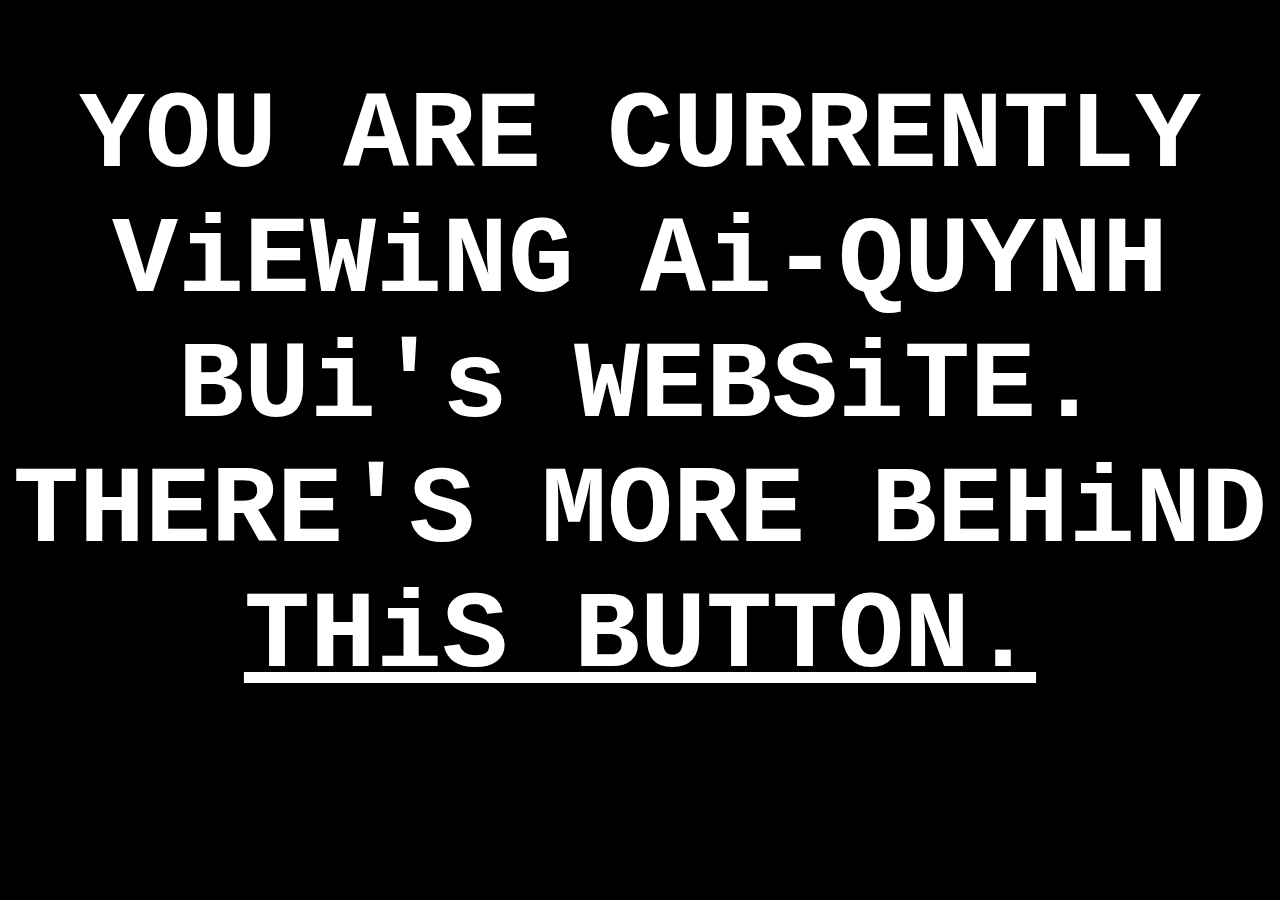
<file: entrance.html>
<!DOCTYPE html>
<html lang="en">
<head>
    <meta charset="UTF-8">
    <meta name="viewport" content="width=device-width, initial-scale=1.0">
    <link rel="stylesheet" href="entrancestyle.css">
    <title>Ai-Quynh Bui--Entrance</title>
</head>
<body>
    <h1>YOU ARE CURRENTLY ViEWiNG Ai-QUYNH BUi's WEBSiTE. THERE'S MORE BEHiND <a id="frontdoor" href="homepage.html">THiS BUTTON.</a></h1>
    </body>
</file>
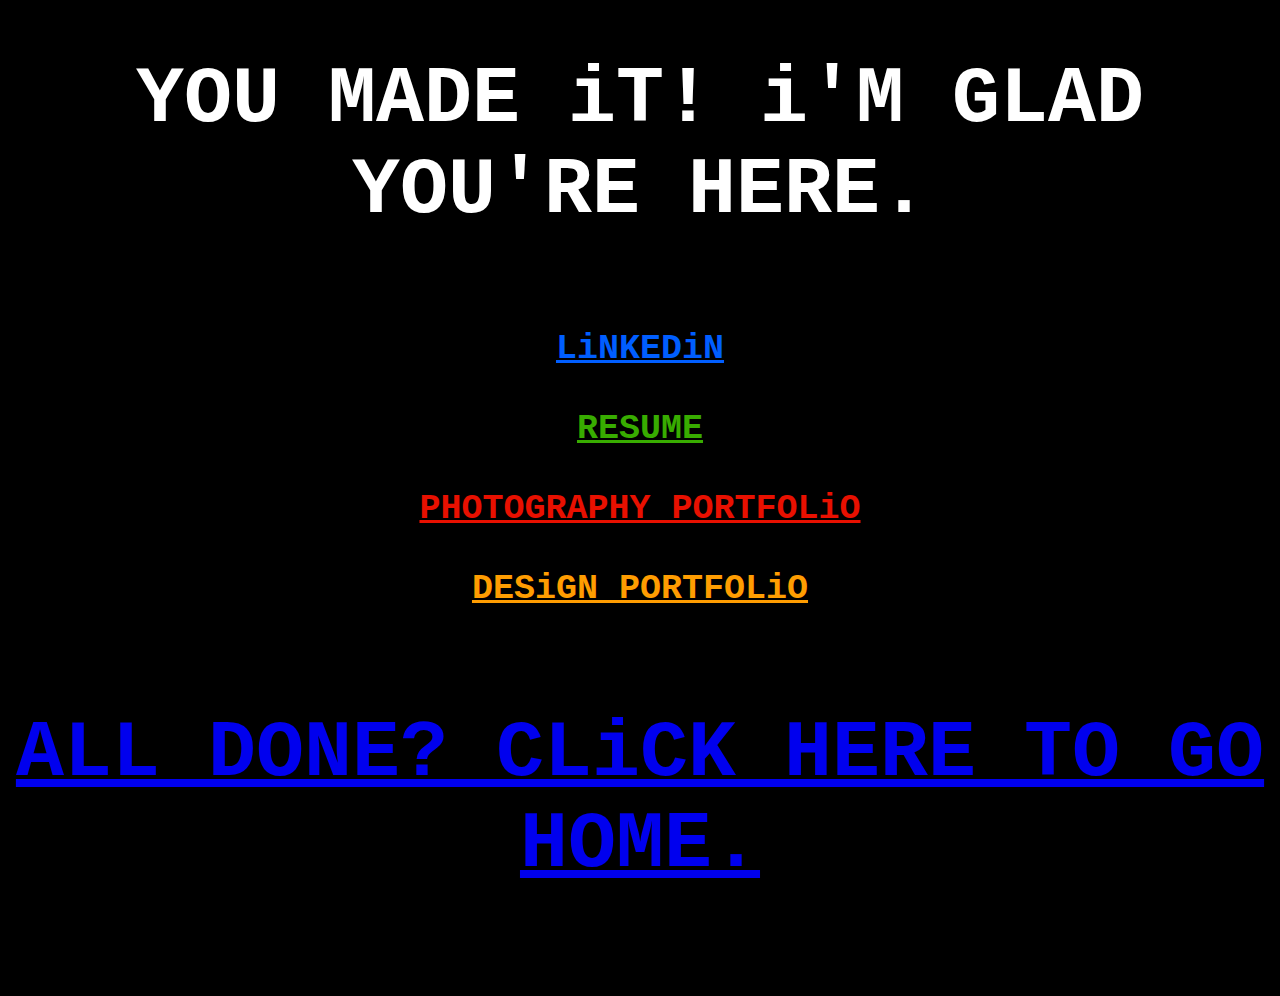
<file: explore.html>
<!DOCTYPE html>
<html lang="en">
<head>
    <meta charset="UTF-8">
    <meta name="viewport" content="width=device-width, initial-scale=1.0">
    <link rel="stylesheet" href="explorestyle.css">
    <title>Ai-Quynh Bui--Explore</title>
</head>

<body>
    <section class="sandwich">
        <h1>YOU MADE iT! i'M GLAD YOU'RE HERE.</h1>
    </section>
    <section id="content" class="links">
        <br><a id="anchor1Link" href="https://www.linkedin.com/in/ai-quynh-bui/" target="_blank">LiNKEDiN</a></br>
        <br><a id="anchor2Link" href="https://docs.google.com/document/d/1w7ZZbEqMazMo1CZuLjHs1xItiIBqgTMWLvqsoTZ1CDY/edit?usp=sharing" target="_blank">RESUME</a><br>
        <br><a id="anchor3Link" href="https://drive.google.com/file/d/1iHjX6IjguBnwyrlxeoBQDiw7_jBnvVYw/view" target="_blank">PHOTOGRAPHY PORTFOLiO</a><br>
        <br><a id="anchor4Link" href="https://drive.google.com/file/d/161A2i5Yw8iOBAuYruRtDXX8cqy4rlEDu/view?usp=drive_link" target="_blank">DESiGN PORTFOLiO</a><br>
    </section>
    <section id="bottombreadlink" class="sandwich">
        <br><h1><a href="homepage.html">ALL DONE? CLiCK HERE TO GO HOME.</a></h1></br>
    </section>
</body>
</file>
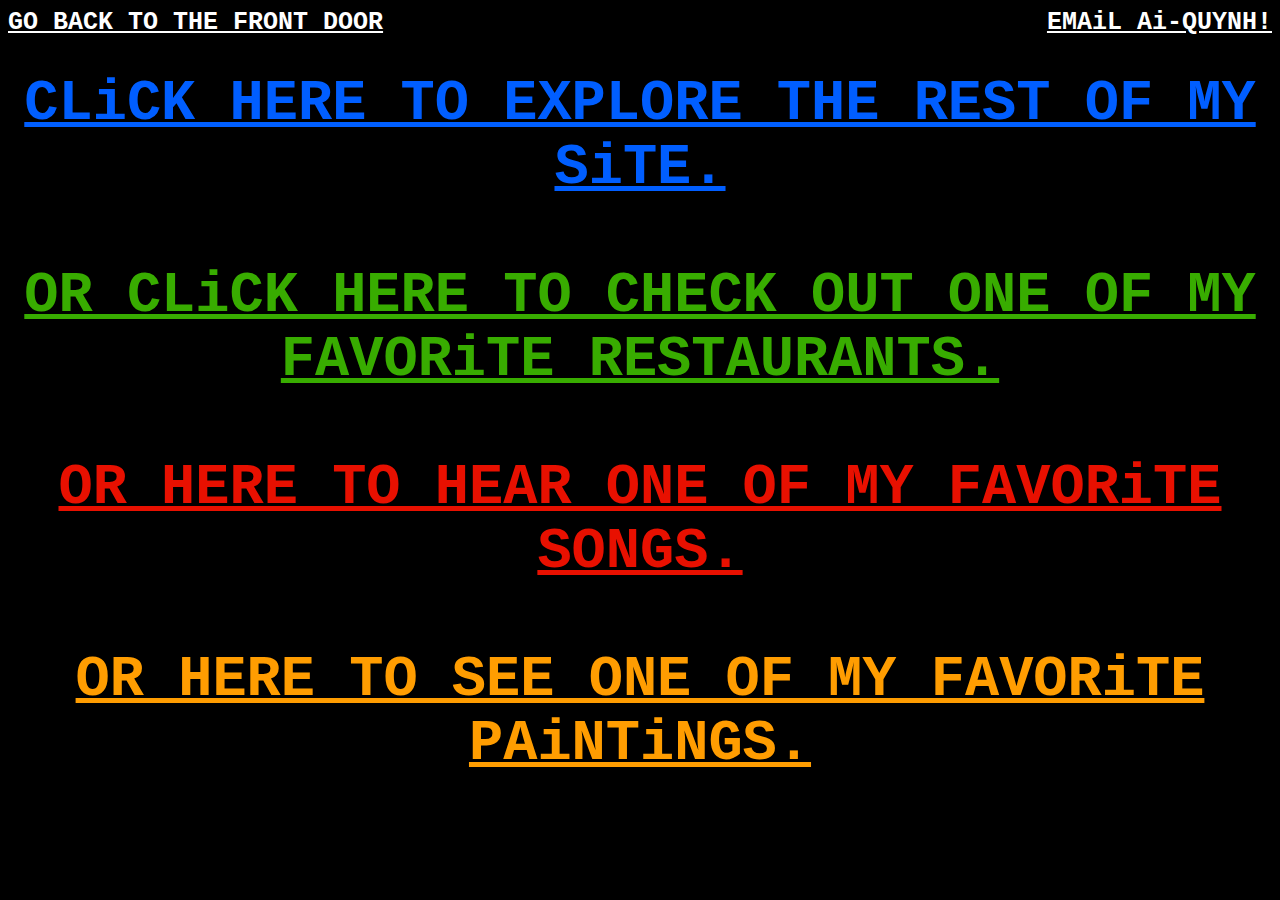
<file: homepage.html>
<!DOCTYPE html>
<html lang="en">
<head>
    <meta charset="UTF-8">
    <meta name="viewport" content="width=device-width, initial-scale=1.0">
    <link rel="stylesheet" href="homestyle.css">
    <title>Ai-Quynh Bui--Home</title>
</head>
<body>
    <section class="beginning">
        <a id="startingpoint" href="entrance.html"><strong>GO BACK TO THE FRONT DOOR</strong></a>
        <a id="contact" href="mailto:a.qvbui@gmail.com"><strong>EMAiL Ai-QUYNH!</strong></a>
    </section>
    <section class="maincontent">
        <br><a id="enter" href="explore.html"><strong>CLiCK HERE TO EXPLORE THE REST OF MY SiTE.</strong></a></br>
        <br><a id="joke1Link" href="https://thegreenhouserestaurant.com" target="_blank"><strong>OR CLiCK HERE TO CHECK OUT ONE OF MY FAVORiTE RESTAURANTS.</strong></a></br>
        <br><a id="joke2Link" href="https://open.spotify.com/track/1pKYYY0dkg23sQQXi0Q5zN?si=b5725af1b1f14db0" target="_blank"><strong>OR HERE TO HEAR ONE OF MY FAVORiTE SONGS.</strong></a></br>
        <br><a id="joke3Link" href="https://g.co/kgs/N1he8m" target="_blank"><strong>OR HERE TO SEE ONE OF MY FAVORiTE PAiNTiNGS.</strong></a></br>
    </section>
</body>
</file>
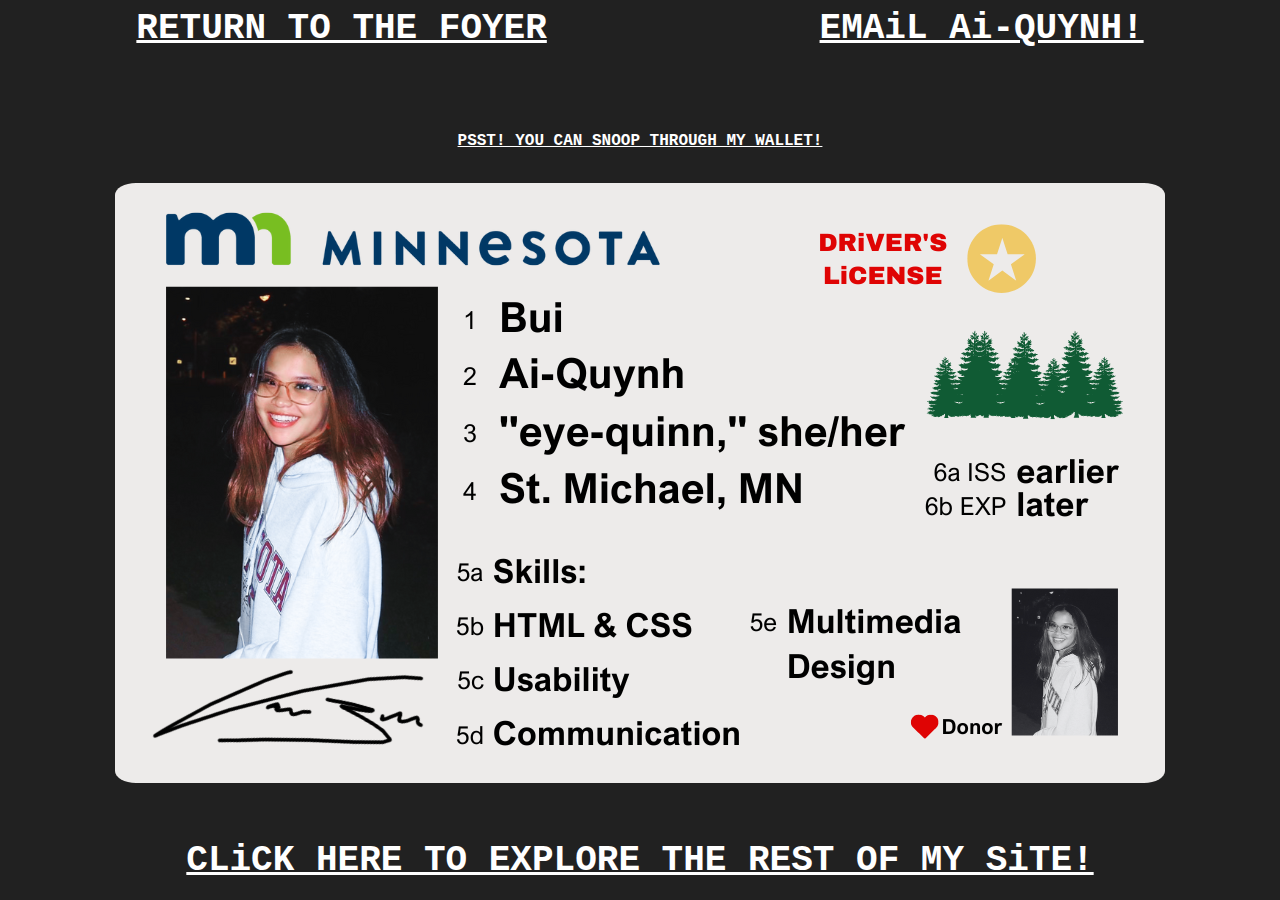
<file: otherpages/about.html>
<!DOCTYPE html>
<html lang="en">
<head>
    <meta charset="UTF-8">
    <meta name="viewport" content="width=device-width, initial-scale=1.0">
    <link rel="stylesheet" href="about.css">
    <title>Ai-Quynh Bui - About</title>
    <link rel="icon" href="../websitefiles/favicon.png">
</head>
<body>
    <body>
        <div class="nav" id="collapsibleNavbar">
            <a class="beginning" id="startingpoint" href="foyer.html">RETURN TO THE FOYER</a>
            <a class="beginning" id="contact" href="mailto:a.qvbui@gmail.com">EMAiL Ai-QUYNH!</a>
        </div>
        <div class="collapsible-menu">
            <input type="checkbox" id="menu">
            <label id="menubutton" for="menu">Menu</label>
            <div class="menu-content">
                <ul>
                    <li><a class="beginning" id="startingpoint" href="foyer.html"><strong>RETURN TO THE FOYER</strong></a></li>
                    <li><a class="beginning" id="about" href="about.html"><strong>ABOUT Ai-QUYNH!</strong></a></li>
                    <li><a class="beginning" id="email" href="mailto:a.qvbui@gmail.com"><strong>EMAiL Ai-QUYNH!</strong></a></li>
                </ul>
            </div>
        </div>
        <p class="beginning" id="toggle" onclick="randomize()"><u>PSST! YOU CAN SNOOP THROUGH MY WALLET!</u></p>
    </body>
    <div class="id">
        <img id="object" alt="A faux driver's license listing Ai-Quynh Bui's name and her skills, including HTML and CSS, usability, communication, and multimedia design." src="../websitefiles/license.png">
        <iframe id="spot" src="https://open.spotify.com/embed/track/3vjs2MDHoF9xhylNg6Y9un?utm_source=generator" 
        width="100%" height="352" frameBorder="0" allowfullscreen="" allow="autoplay; clipboard-write; encrypted-media; fullscreen; 
        picture-in-picture" style="display: none;" loading="lazy"></iframe>
        </div>
    <div>
        <a id="enter" href="explore.html">CLiCK HERE TO EXPLORE THE REST OF MY SiTE!</a>
</div>
</body>
<script>
    var count = 0
    function randomize() {
        let embed = document.getElementById("object");
        let spot = document.getElementById("spot")
        switch (count) {
            case 0: 
                embed.setAttribute("src", "../websitefiles/credit.png");
                count += 1;
                break;
            case 1:
                embed.setAttribute("src", "../websitefiles/punch.png");
                count += 1;
                break;
            case 2:
                embed.setAttribute("src", "../websitefiles/business.jpeg");
                embed.setAttribute('style', 'width:1050px; height: 600px;');
                count += 1;
                break;
            case 3:
                embed.setAttribute("src", "../websitefiles/snippet.png");
                embed.setAttribute("onclick", "window.open('https://olig.dev')")
                spot.setAttribute("style", style="border-radius:12px; height:20vh; width:50vw;");
                embed.setAttribute('style', 'width:200; height: 227;')
                count += 1;
                break;
            case 4:
                embed.removeAttribute("onclick")
                embed.setAttribute("src", "../websitefiles/license.png");
                spot.setAttribute("style", style="display: none")
                embed.setAttribute('style', 'width:1050px; height: 600px;');
                count = 0;
                break;
        }
        
    }
</script>
</file>
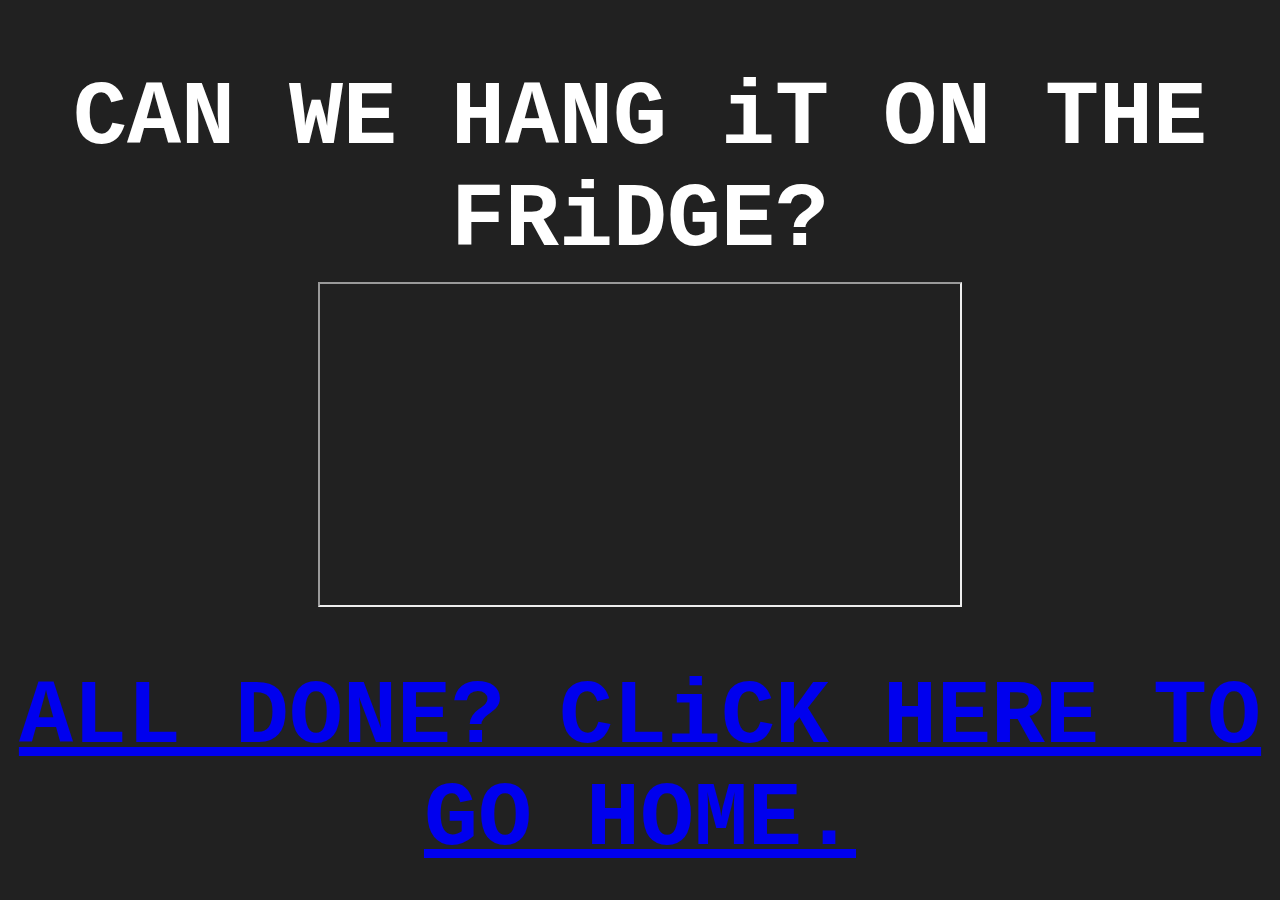
<file: otherpages/design.html>
<!DOCTYPE html>
<html lang="en">
<head>
    <meta charset="UTF-8">
    <meta name="viewport" content="width=device-width, initial-scale=1.0">
    <link rel="stylesheet" href="spotify.css">
    <title>Ai-Quynh Bui--Explore</title>
</head>
<header class="sandwich3">
    <h1>CAN WE HANG iT ON THE FRiDGE?</h1>
</header>
<body>
    <iframe src="https://drive.google.com/file/d/161A2i5Yw8iOBAuYruRtDXX8cqy4rlEDu/preview" width="640" height="640" allow="autoplay"></iframe>
</body>
<footer class="sandwich3">
    <h1><a id="bottombreadlink3" href="homepage.html">ALL DONE? CLiCK HERE TO GO HOME.</a></h1>
</section>
</file>
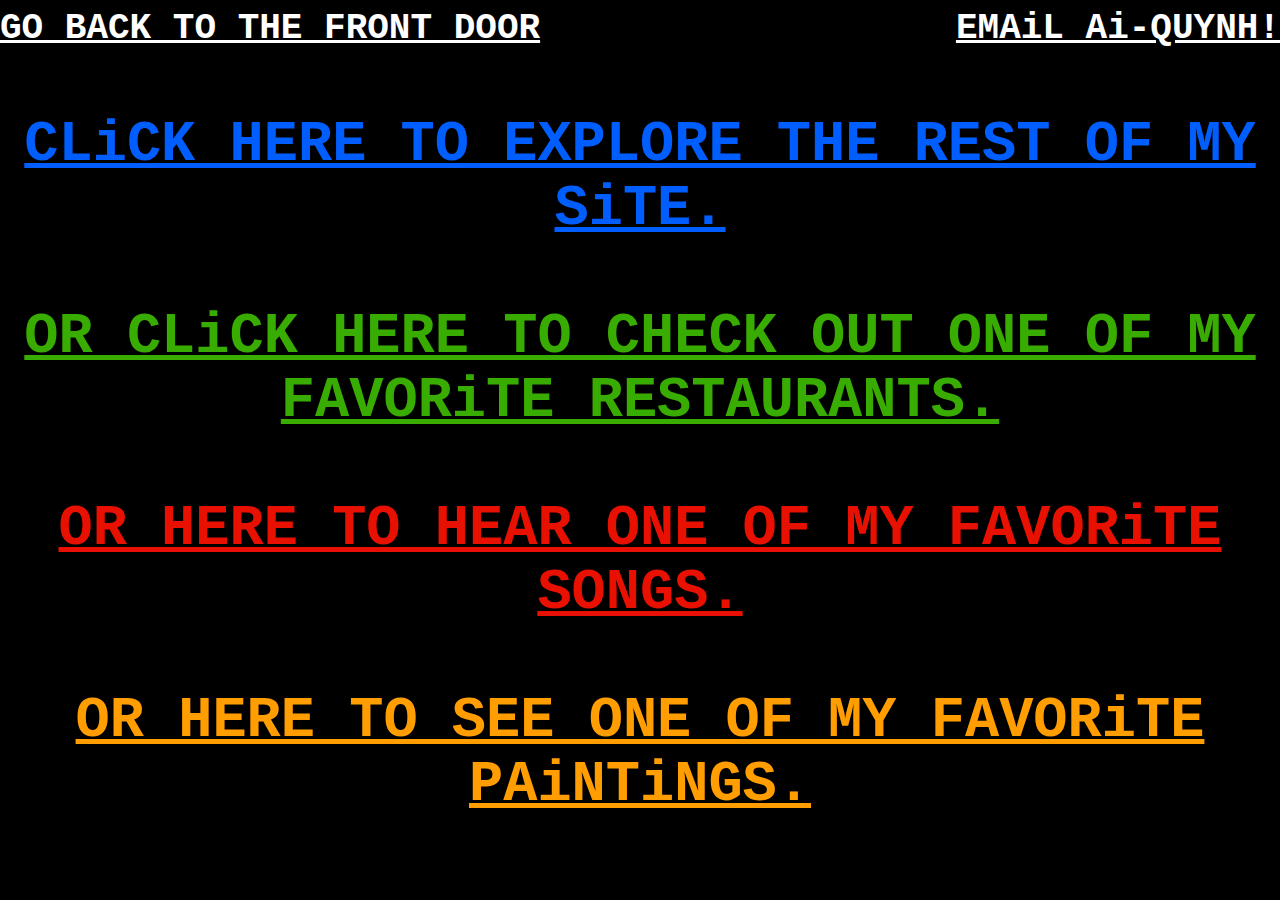
<file: otherpages/homepage.html>
<!DOCTYPE html>
<html lang="en">
<head>
    <meta charset="UTF-8">
    <meta name="viewport" content="width=device-width, initial-scale=1.0">
    <link rel="stylesheet" href="homestyle.css">
    <title>Ai-Quynh Bui--Home</title>
</head>

<body>
    <div class="beginning">
        <a id="startingpoint" href="../index.html"><strong>GO BACK TO THE FRONT DOOR</strong></a>
        <a id="contact" href="mailto:a.qvbui@gmail.com"><strong>EMAiL Ai-QUYNH!</strong></a>
    </div>
    <section class="maincontent">
        <br><a id="enter" href="explore.html"><strong>CLiCK HERE TO EXPLORE THE REST OF MY SiTE.</strong></a></br>
        <br><a id="joke1Link" href="https://thegreenhouserestaurant.com" target="_blank"><strong>OR CLiCK HERE TO CHECK OUT ONE OF MY FAVORiTE RESTAURANTS.</strong></a></br>
        <br><a id="joke2Link" href="spotify.html"><strong>OR HERE TO HEAR ONE OF MY FAVORiTE SONGS.</strong></a></br>
        <br><a id="joke3Link" href="nighthawks.html"><strong>OR HERE TO SEE ONE OF MY FAVORiTE PAiNTiNGS.</strong></a></br>
    </section>
</body>
</file>
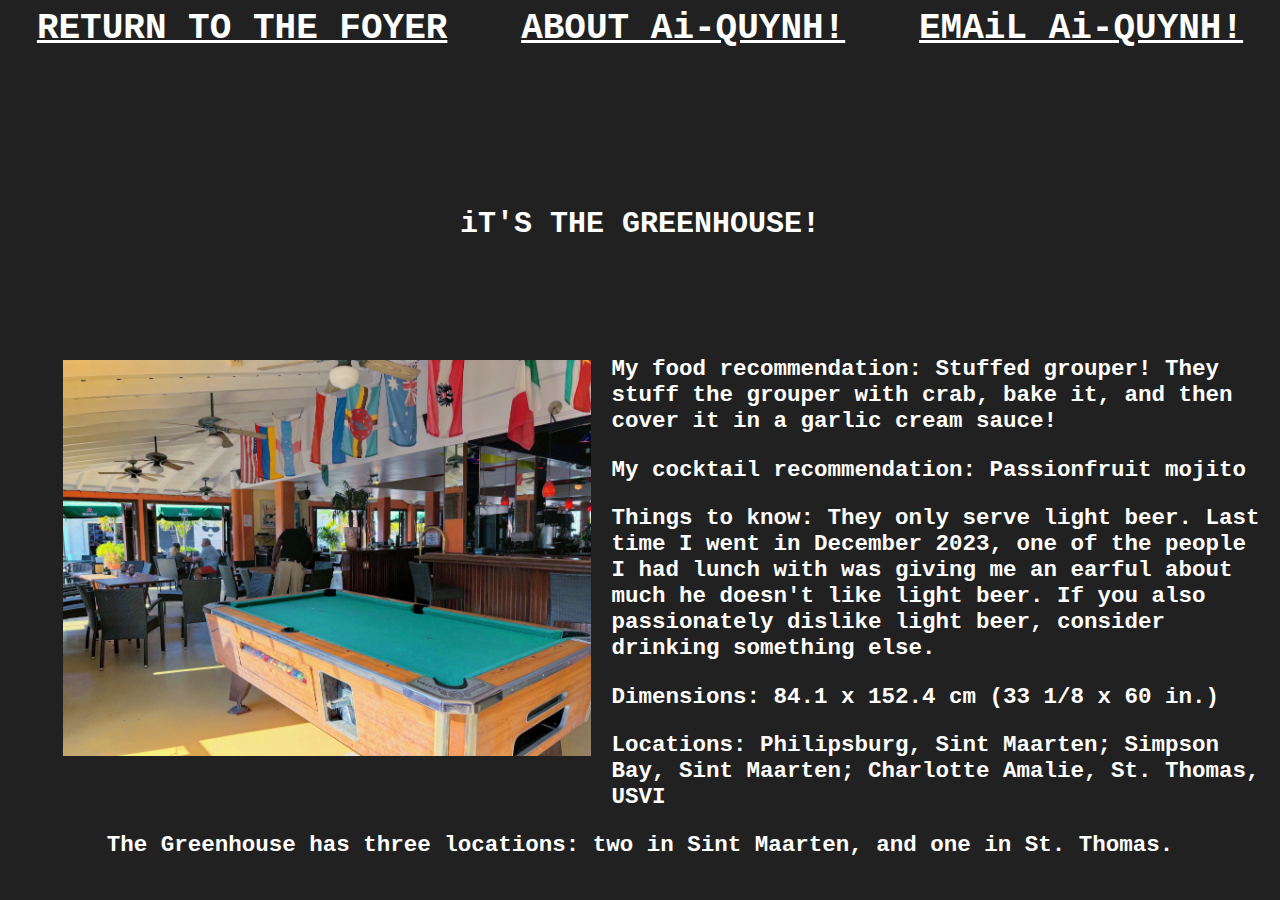
<file: otherpages/restaurant.html>
<!DOCTYPE html>
<html lang="en">
<head>
    <meta charset="UTF-8">
    <meta name="viewport" content="width=device-width, initial-scale=1.0">
    <link rel="stylesheet" href="nighthawks.css">
    <title>Ai-Quynh Bui - Art</title>
    <link rel="icon" href="../websitefiles/favicon.png">
</head>
<body>
    <div class="nav" id="collapsibleNavbar">
        <a class="beginning" id="startingpoint" href="foyer.html"><strong>RETURN TO THE FOYER</strong></a>
        <a class="beginning" id="about" href="about.html"><strong>ABOUT Ai-QUYNH!</strong></a>
        <a class="beginning" id="contact" href="mailto:a.qvbui@gmail.com"><strong>EMAiL Ai-QUYNH!</strong></a>
    </div>
    <div class="collapsible-menu">
        <input type="checkbox" id="menu">
        <label id="menubutton" for="menu">Menu</label>
        <div class="menu-content">
            <ul>
                <li><a class="beginning" id="startingpoint" href="foyer.html"><strong>RETURN TO THE FOYER</strong></a></li>
                <li><a class="beginning" id="about" href="about.html"><strong>ABOUT Ai-QUYNH!</strong></a></li>
                <li><a class="beginning" id="email" href="mailto:a.qvbui@gmail.com"><strong>EMAiL Ai-QUYNH!</strong></a></li>
            </ul>
        </div>
    </div>
    <br><h1>iT'S THE GREENHOUSE!</h1></br>
    <div class="content">
    <img alt="A billiards table in an open-door restaurant during afternoon." src="../websitefiles/greenhouse_billiards.jpeg">
    <section class="specs">
        <p>My food recommendation: Stuffed grouper! They stuff the grouper with crab, bake it, and then cover it in a garlic cream sauce!</p>
        <p>My cocktail recommendation: Passionfruit mojito</p>
        <p>Things to know: They only serve light beer. Last time I went in December 2023, one of the people I had lunch with was giving me an earful about much he doesn't like light beer. If you also passionately dislike light beer, consider drinking something else.</p>
        <p>Dimensions: 84.1 x 152.4 cm (33 1/8 x 60 in.)</p>
        <p>Locations: Philipsburg, Sint Maarten; Simpson Bay, Sint Maarten; Charlotte Amalie, St. Thomas, USVI</p>
    </section>
</div>
    <p>The Greenhouse has three locations: two in Sint Maarten, and one in St. Thomas. </p>
</body>
</file>
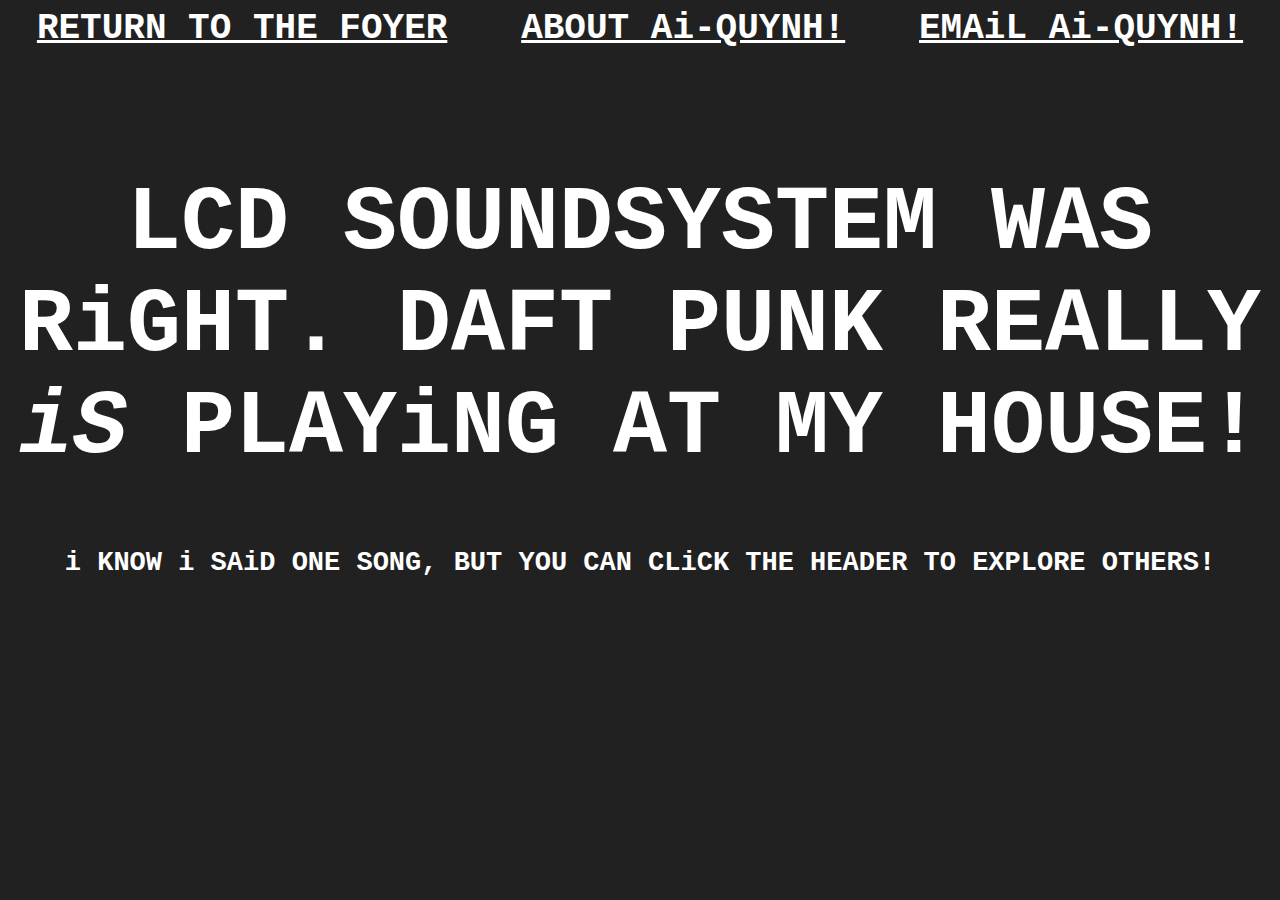
<file: otherpages/spotify.html>
<!DOCTYPE html>
<html lang="en">
<head>
    <meta charset="UTF-8">
    <meta name="viewport" content="width=device-width, initial-scale=1.0">
    <link rel="stylesheet" href="spotify.css">
    <title>Ai-Quynh Bui - Music</title>
    <link rel="icon" href="../websitefiles/favicon.png">
</head>

<body>
    <div class="nav" id="collapsibleNavbar"">
        <a class="beginning" id="startingpoint" href="foyer.html"><strong>RETURN TO THE FOYER</strong></a>
        <a class="beginning" id="about" href="about.html"><strong>ABOUT Ai-QUYNH!</strong></a>
        <a class="beginning" id="contact" href="mailto:a.qvbui@gmail.com"><strong>EMAiL Ai-QUYNH!</strong></a>
    </div>
    <div class="collapsible-menu">
        <input type="checkbox" id="menu">
        <label id="menubutton" for="menu">Menu</label>
        <div class="menu-content">
            <ul>
                <li><a class="beginning" id="startingpoint" href="foyer.html"><strong>RETURN TO THE FOYER</strong></a></li>
                <li><a class="beginning" id="about" href="about.html"><strong>ABOUT Ai-QUYNH!</strong></a></li>
                <li><a class="beginning" id="email" href="mailto:a.qvbui@gmail.com"><strong>EMAiL Ai-QUYNH!</strong></a></li>
            </ul>
        </div>
    </div>
    <header class="sandwich2">
        <h1 id="songheader" onclick="randomize()">LCD SOUNDSYSTEM WAS RiGHT. DAFT PUNK REALLY <i>iS</i> PLAYiNG AT MY HOUSE!</h1>
    </header>
    <div class="content">
        <p>i KNOW i SAiD ONE SONG, BUT YOU CAN CLiCK THE HEADER TO EXPLORE OTHERS!</p>
    <iframe id="embeded" style="border-radius:12px" src="https://open.spotify.com/embed/track/1pKYYY0dkg23sQQXi0Q5zN?utm_source=generator" width="100%" height="352" frameBorder="0" allowfullscreen="" allow="autoplay; clipboard-write; encrypted-media; fullscreen; picture-in-picture" loading="lazy"></iframe>
    </div>
</body>
<script>
    var count = 1
    function randomize() {
        let embed = document.getElementById("embeded");
        let headerEle = document.getElementById("songheader")
        switch (count) {
            case 0: 
                embed.setAttribute("src", "https://open.spotify.com/embed/track/1pKYYY0dkg23sQQXi0Q5zN?utm_source=generator");
                headerEle.innerHTML = "LCD SOUNDSYSTEM WAS RiGHT. DAFT PUNK REALLY <i>iS</i> PLAYiNG AT MY HOUSE!";
                count += 1;
                break;
            case 1:
                embed.setAttribute("src", "https://open.spotify.com/embed/track/4bO4aurVGkuU5FX2984ouZ?utm_source=generator");
                headerEle.innerHTML = ("HOW MUCH iS iT TO LYFT MY NEW iKEA COUCH BACK HOME?");
                count += 1;
                break;
            case 2:
                embed.setAttribute("src", "https://open.spotify.com/embed/track/5xWSuhvOJUaO3zrXYxsSAS?utm_source=generator");
                headerEle.innerHTML = ("i'M PLAYiNG THiS AT FULL VOLUME WiTH MY WiNDOWS DOWN AT THE RED LiGHT.");
                count += 1;
                break;
            case 3:
                embed.setAttribute("src", "https://open.spotify.com/embed/track/5pFSbiW5XewiQONONBQbqF?utm_source=generator");
                headerEle.innerHTML = "iSN'T THiS THE STROKES ALBUM EVERYBODY HATES?";
                count += 1;
                break;
            case 4:
                embed.setAttribute("src", "https://open.spotify.com/embed/track/5GKVcvTgnFYtfh25qKQtRg?utm_source=generator");
                headerEle.innerHTML = ("NEVER MiND. iT'S THiS ONE.");
                count += 1;
                break;
            case 5:
                embed.setAttribute("src", src="https://open.spotify.com/embed/track/7xzMrUmlooPa1Fmp88hlYc?utm_source=generator");
                headerEle.innerHTML = ("ANYWAY, AVE CESÁRiA.");
                count = 0;
                break;
        }
        
    }
</script>
</file>
<file: entrancestyle.css>
body {
    font-family: 'Courier New', Courier, monospace;
    color: #FFFFFF;
    font-size: 55px;
    background-color: #000000;
    text-align: center;
}

#frontdoor:link {
    color: #FFFFFF;
}
#frontdoor:visited {
    color: #FFFFFF;
}
#frontdoor:hover {
    color: #000000;
    background-color:#FFFFFF;
}
#frontdoor:active {
    color: #FFFFFF;
}
</file>
<file: explorestyle.css>
body {
    font-family: 'Courier New', Courier, monospace;
    color: #FFFFFF;
    font-size: 40px;
    background-color: #000000;
    text-align: center;
    font-weight: bold;
}
.sandwich {
    color: #FFFFFF;
    font-size: 40px;
    text-align: center;
    #bottombreadlink:link {
        color:#FFFFFF;
    }
    #bottombreadlink:visited {
        color:#FFFFFF
    }
    #bottombreadlink:hover {
        color: #000000;
        background-color:#FFFFFF;
    }
    #bottombreadlink:active {
        color:#FFFFFF;
    }
}


.links {
    font-size: 35px;
    > #anchor1Link:link {
        color: #005EFF;
        text-align: center;
    }
    > #anchor1Link:visited {
        color: #005EFF;
    }
    > #anchor1Link:hover {
        background-color:#FFFFFF;
    }
    > #anchor1Link:active {
        color: #005EFF;
    }
    > #anchor2Link:link {
        color: #38AC00;
        text-align: center;
    }
    > #anchor2Link:visited {
        color: #38AC00;
    }
    > #anchor2Link:hover {
        background-color:#FFFFFF;
    }
    > #anchor2Link:active {
        color: #38AC00;
    }
    > #anchor3Link:link {
        color: #E81000;
        text-align: center;
    }
    > #anchor3Link:visited {
        color: #E81000;
    }
    > #anchor3Link:hover {
        background-color:#FFFFFF;
    }
    > #anchor3Link:active {
        color: #E81000;
    }
    > #anchor4Link:link {
        color: #FF9D01;
        text-align: center;
    }
    > #anchor4Link:visited {
        color: #FF9D01;
    }
    > #anchor4Link:hover {
        background-color:#FFFFFF;
    }
    > #anchor4Link:active {
        color: #FF9D01;
    }
}
</file>
<file: homestyle.css>
body {
    font-family: 'Courier New', Courier, monospace;
    color: #FFFFFF;
    background-color: #000000;
}
#startingpoint {
    font-size: 25px;
    float: left;
}
#contact {
    font-size: 25px;
    float: right;
}

.beginning {
    #contact {
        color:#FFFFFF

    }
    #contact:hover {
        color:#000000;
        background-color:#FFFFFF;
    }
    #startingpoint {
        color:#FFFFFF
    }
    #startingpoint:hover {
        color:#000000;
        background-color:#FFFFFF;
    }
}
.maincontent {
    font-size: 57px;
    text-align: center;
    > #enter:link {
        color: #005EFF;
    }
    > #enter:visited {
        color: #005EFF;
    }
    > #enter:hover {
        background-color:#FFFFFF;
    }
    > #enter:active {
        color: #005EFF;
    }
    > #joke1Link:link {
        color: #38AC00;
        text-align: center;
    }
    > #joke1Link:visited {
        color: #38AC00;
    }
    > #joke1Link:hover {
        background-color:#FFFFFF;
    }
    > #joke1Link:active {
        color: #38AC00;
    }
    > #joke2Link:link {
        color: #E81000;
    }
    > #joke2Link:visited {
        color: #E81000;
    }
    > #joke2Link:hover {
        background-color:#FFFFFF;
    }
    > #joke2Link:active {
        color: #E81000;
    }
    > #joke3Link:link {
        color: #ff9d01;
    }
    > #joke3Link:visited {
        color: #ff9d01;
    }
    > #joke3Link:hover {
        background-color:#FFFFFF;
    }
    > #joke3Link:active {
        color: #ff9d01;
    }
}
</file>
<file: otherpages/about.css>
body {
    font-family: 'Courier New', Courier, monospace;
    color: #FFFFFF;
    background-color: #212121;
    display: flex;
    flex-direction: column;
    justify-content: space-between;
    align-items: center;
    text-align: center;
    font-weight: bold;
    height: 97vh;
}
.nav {
    display: flex;
    justify-content: space-between;
    height: max-content;
    width: 100vw;
    font-size: 4vh;
    margin-bottom: 2vh;
    #contact {
        color:#FFFFFF;
        height: max-content;
    }
    #contact:hover {
        color:#212121;
        background-color:#FFFFFF;
    }
    #startingpoint {
        color:#FFFFFF;
        height: max-content;
    }
    #startingpoint:hover {
        color:#212121;
        background-color:#FFFFFF;
    }
}
#toggle {
    color:#FFFFFF;
    height: max-content;
    margin: 0;
    cursor: pointer;
    user-select: none;
}
#toggle:hover {
    color:#212121;
    background-color:#FFFFFF;
    cursor: pointer;
    user-select: none;
}


.id{
    display: flex;
    flex-direction: column;
    justify-content: center;
    align-items: center;
}
#enter {
    color:#FFFFFF;
    text-align: center;
    font-size: 4vh;
}
#enter:hover {
    color:#212121;
    background-color:#FFFFFF;
    text-align: center;
    font-size: 4vh;
}
img {
    border-radius: 2%;
    margin-bottom: 25px;
}
.nav {
    width: 100vw;
    display: flex;
    justify-content: space-around;
}


.menu-content {
    padding: 0 0 0 0px;
}
.collapsible-menu {
    box-shadow: 1px 2px 3px rgba(0,0,0,0.2);
}
.collapsible-menu ul {
    list-style-type: none;
    padding: 0;
}
.collapsible-menu a {
    display:block;
    padding: 10px;
    text-decoration: none;
}

.collapsible-menu label {
    font-size: 56px;
    cursor: pointer;
    background: "V" no-repeat left center;
    padding: 10px 0 10px 0px;
}
#menubutton:hover {
    color: black;
    background-color: white;
}
input#menu {
    display: none;
}

input:checked +label {
    background-image: "^";
}

.menu-content {
    max-height: 0;
    overflow: hidden;
    padding: 0 0 0 0px;
    color: white;
}
.beginning {
    color:white;
}
.beginning:hover {
    color: #212121;
    background-color: white;
}


/* Toggle Effect */
input:checked ~ label {
    background-image: url(close.png);
}
input:checked ~ .menu-content {
    max-height: 100%;
}

@media (max-width: 1200px) {
    .nav {
        display: none;
    }
    .collabsible-menu label {
        display: block;
    }
}
@media (min-width: 1201px) {
    .nav {
        flex-direction: row;
    }
    .collapsible-menu label {
        display: none;
    }
    .menu-content {
        display: none;
    }
}
</file>
<file: otherpages/spotify.css>
body {
    font-family: 'Courier New', Courier, monospace;
    color: #FFFFFF;
    background-color: #212121;
    display: flex;
    flex-direction: column;
    justify-content: space-between;
    align-items: center;
    text-align: center;
    font-weight: bold;
    height: 97vh;
}
.nav {
    display: flex;
    justify-content: space-between;
    width: 100vw;
    font-size: 4vh;
    #contact {
        color:#FFFFFF;
    }
    #contact:hover {
        color:#212121;
        background-color:#FFFFFF;
    }
    #about {
        color:#FFFFFF;
    }
    #about:hover {
        color:#212121;
        background-color:#FFFFFF;
    }
    #startingpoint {
        color:#FFFFFF;
    }
    #startingpoint:hover {
        color:#212121;
        background-color:#FFFFFF;
    }
}
#songheader {
    cursor: pointer;
    user-select: none;
}
p {
    font-size: 3vh;
}
h1 {
    margin-bottom: 10px;
    font-size: 10vh;
}
.content {
    display: flex;
    flex-direction: column;
    justify-content: space-between;
    align-items: center;
    text-align: center;
    font-weight: bold;
    height: 40vh;
    width: auto;
}
.nav {
    width: 100vw;
    display: flex;
    justify-content: space-around;
}

.menu-content {
    padding: 0 0 0 0px;
}
.collapsible-menu {
    box-shadow: 1px 2px 3px rgba(0,0,0,0.2);
}
.collapsible-menu ul {
    list-style-type: none;
    padding: 0;
}
.collapsible-menu a {
    display:block;
    padding: 10px;
    text-decoration: none;
}

.collapsible-menu label {
    font-size: 56px;
    cursor: pointer;
    background: "V" no-repeat left center;
    padding: 10px 0 10px 0px;
}
#menubutton:hover {
    color: black;
    background-color: white;
}
input#menu {
    display: none;
}

input:checked +label {
    background-image: "^";
}

.menu-content {
    max-height: 0;
    overflow: hidden;
    padding: 0 0 0 0px;
    color: white;
}
.beginning {
    color:white;
}
.beginning:hover {
    color: black;
    background-color: white;
}


/* Toggle Effect */
input:checked ~ label {
    background-image: url(close.png);
}
input:checked ~ .menu-content {
    max-height: 100%;
}

@media (max-width: 1200px) {
    .nav {
        display: none;
    }
    .collabsible-menu label {
        display: block;
    }
}
@media (min-width: 1201px) {
    .nav {
        flex-direction: row;
    }
    .collapsible-menu label {
        display: none;
    }
    .menu-content {
        display: none;
    }
}
</file>
<file: otherpages/homestyle.css>
html {
    height: 100vh;
}
body {
    font-family: 'Courier New', Courier, monospace;
    color: #FFFFFF;
    background-color: #000000;
    display: flex;
    flex-direction: column;
    justify-content: space-between;
    align-items: center;
    text-align: center;
    font-weight: bold;
    height: 99vh;
}

.beginning {
    display: flex;
    justify-content: space-between;
    width: 100vw;
    font-size: 4vh;
    #contact {
        color:#FFFFFF;
    }
    #contact:hover {
        color:#000000;
        background-color:#FFFFFF;
    }
    #startingpoint {
        color:#FFFFFF;
    }
    #startingpoint:hover {
        color:#000000;
        background-color:#FFFFFF;
    }
}
.maincontent {
    font-size: 57px;
    text-align: center;
    height: 100vh;
    justify-content: center;
    align-items: center;
    > #enter:link {
        color: #005EFF;
    }
    > #enter:visited {
        color: #005EFF;
    }
    > #enter:hover {
        background-color:#FFFFFF;
    }
    > #enter:active {
        color: #005EFF;
    }
    > #joke1Link:link {
        color: #38AC00;
        text-align: center;
    }
    > #joke1Link:visited {
        color: #38AC00;
    }
    > #joke1Link:hover {
        background-color:#FFFFFF;
    }
    > #joke1Link:active {
        color: #38AC00;
    }
    > #joke2Link:link {
        color: #E81000;
    }
    > #joke2Link:visited {
        color: #E81000;
    }
    > #joke2Link:hover {
        background-color:#FFFFFF;
    }
    > #joke2Link:active {
        color: #E81000;
    }
    > #joke3Link:link {
        color: #ff9d01;
    }
    > #joke3Link:visited {
        color: #ff9d01;
    }
    > #joke3Link:hover {
        background-color:#FFFFFF;
    }
    > #joke3Link:active {
        color: #ff9d01;
    }
}
</file>
<file: otherpages/nighthawks.css>
body {
    font-family: 'Courier New', Courier, monospace;
    color: #FFFFFF;
    background-color: #212121;
    display: flex;
    flex-direction: column;
    justify-content: space-between;
    align-items: center;
    text-align: center;
    font-weight: bold;
    height: 97vh;
}
.nav {
    display: flex;
    justify-content: space-between;
    width: 100vw;
    font-size: 4vh;
    #contact {
        color:#FFFFFF;
    }
    #contact:hover {
        color:#212121;
        background-color:#FFFFFF;
    }
    #about {
        color:#FFFFFF;
    }
    #about:hover {
        color:#212121;
        background-color:#FFFFFF;
    }
    #startingpoint {
        color:#FFFFFF;
    }
    #startingpoint:hover {
        color:#212121;
        background-color:#FFFFFF;
    }
}
img {
    max-width: 110%;
    max-height: 110%;
    margin-left: 55px;
    margin-right: 20px;
    margin-bottom: 50px;
}
p {
    font-size: 2.5vh;
    text-align: left;
}
h1 {
    margin-top: 0px;
    margin-bottom: 50px;
    font-size: 30px;
}
.content {
    display: flex;
    flex-direction: row;
    justify-content: space-between;
    align-items: center;
    text-align: center;
    font-weight: bold;
    height: 40vh;
    width: auto;
}
#artlink {
    color: #FFFFFF;
    font-size: 2.5vh;
    text-align: center;
}
#artlink:link {
    color:#FFFFFF;
}
#artlink:visited {
    color:#FFFFFF
}
#artlink:hover {
    color: #212121;
    background-color:#FFFFFF;
}
#artlink:active {
    color:#FFFFFF;
}
.nav {
    width: 100vw;
    display: flex;
    justify-content: space-around;
}

.menu-content {
    padding: 0 0 0 0px;
}
.collapsible-menu {
    box-shadow: 1px 2px 3px rgba(0,0,0,0.2);
}
.collapsible-menu ul {
    list-style-type: none;
    padding: 0;
}
.collapsible-menu a {
    display:block;
    padding: 10px;
    text-decoration: none;
}

.collapsible-menu label {
    font-size: 56px;
    cursor: pointer;
    background: "V" no-repeat left center;
    padding: 10px 0 10px 0px;
}
#menubutton:hover {
    color: black;
    background-color: white;
}
input#menu {
    display: none;
}

input:checked +label {
    background-image: "^";
}

.menu-content {
    max-height: 0;
    overflow: hidden;
    padding: 0 0 0 0px;
    color: white;
}
.beginning {
    color:white;
}
.beginning:hover {
    color: black;
    background-color: white;
}


/* Toggle Effect */
input:checked ~ label {
    background-image: url(close.png);
}
input:checked ~ .menu-content {
    max-height: 100%;
}

@media (max-width: 1200px) {
    .nav {
        display: none;
    }
    .collabsible-menu label {
        display: block;
    }
}
@media (min-width: 1201px) {
    .nav {
        flex-direction: row;
    }
    .collapsible-menu label {
        display: none;
    }
    .menu-content {
        display: none;
    }
}
</file>
